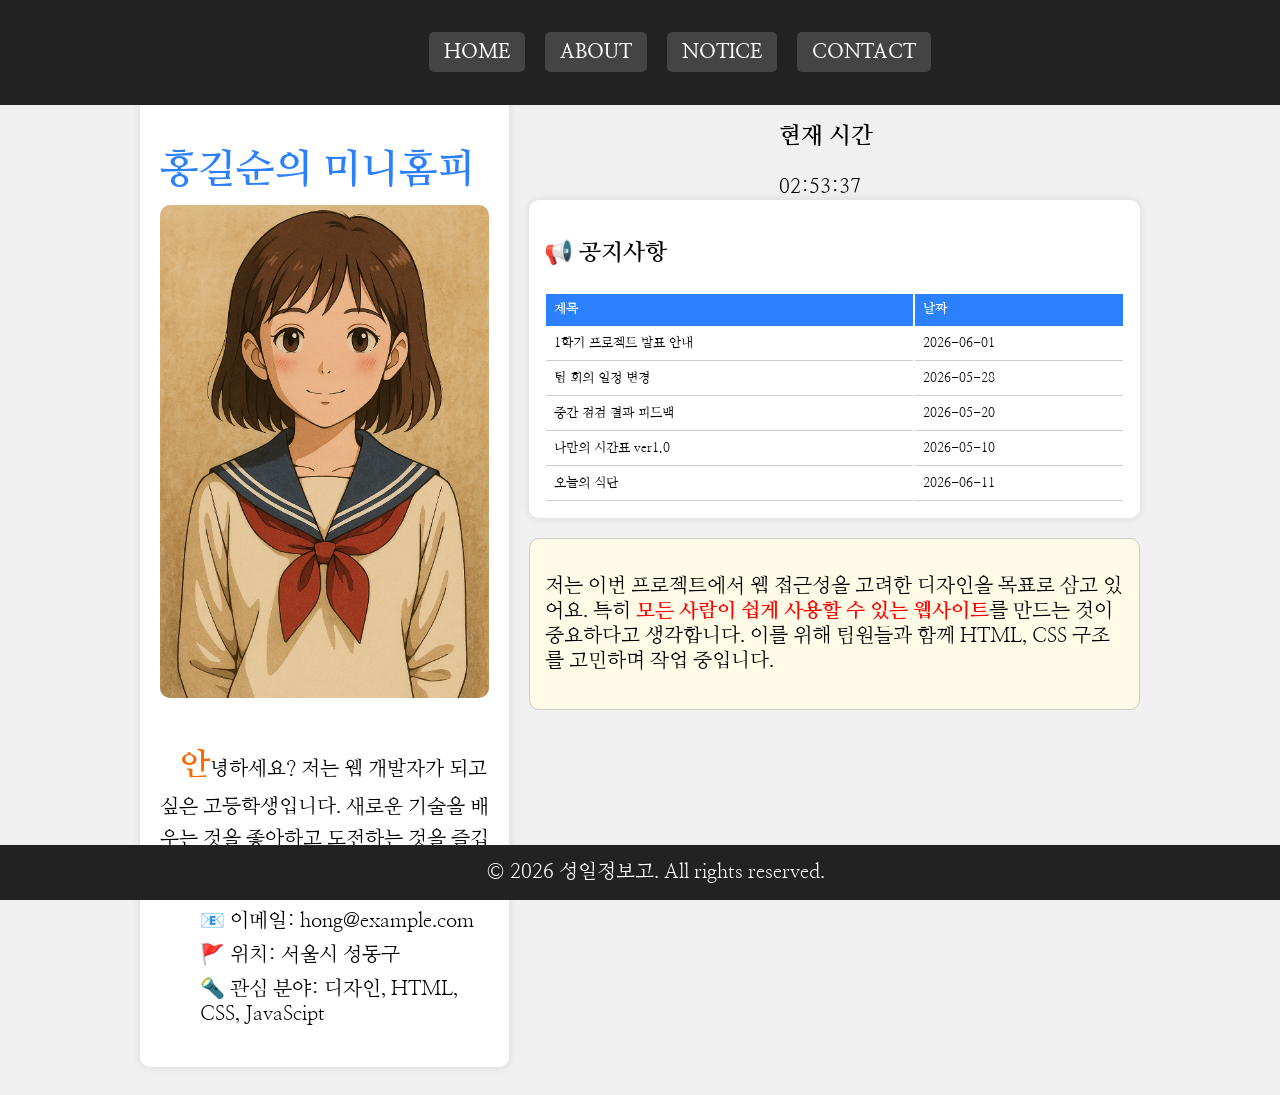
<file: index.html>
<!DOCTYPE html>
<html lang="ko">
<head>
    <meta charset="UTF-8">
    <meta name="viewport" content="width=device-width, initial-scale=1.0">
    <title>홍길순의 미니홈피</title>
    <link rel="stylesheet" href="style.css">
</head>
<body>
    <!-- 고정 메뉴 -->
    <header id="header">
        <ul>
            <li><a href="#">HOME</a></li>
            <li><a href="#">ABOUT</a></li>
            <li><a href="#">NOTICE</a></li>
            <li><a href="#">CONTACT</a></li>
        </ul>
    </header>

    <!-- 메인 영역 -->
    <div id="container">
        <!-- 프로필 -->
        <div class="profile">
            <h1>홍길순의 미니홈피</h1>
            <h2>홍길순, 웹개발자</h2>
            <img src="images/profile.png" alt="프로필 이미지">
            <p>
                안녕하세요? 저는 웹 개발자가 되고 싶은 고등학생입니다.
                새로운 기술을 배우는 것을 좋아하고 도전하는 것을 즐깁니다.
            </p>
            <ul>
                <li>📧 이메일: hong@example.com</li>
                <li>🚩 위치: 서울시 성동구</li>
                <li>🔦 관심 분야: 디자인, HTML, CSS, JavaScipt</li>
            </ul>
        </div>

        <!-- 공지사항 + 본문 -->
        <div class="notice">
            <div class="clock-container">
                        <h3 class="clock-title">현재 시간</h3>
                        <div id="digital-clock">00:00:00</div>
                    </div>
                    <script>
                    // 여기는 시간 코드
                const updateClock = () => {
                const now = new Date();

                let hours = now.getHours();
                let minutes = now.getMinutes();
                let secondes = now.getSeconds();

                if (hours < 10) hours = '0' + hours;
                if (minutes < 10) minutes = '0' + minutes;
                if (secondes < 10) secondes = '0' + secondes;

                document.querySelector('#digital-clock').textContent = `${hours}:${minutes}:${secondes}`;
                }

                // 시계 무한 반복 타이머 등록
                setInterval(updateClock, 1000);
                updateClock();
                </script>
            <div class="table-box">
                <h3 style="display: in;">📢 공지사항</h3>
                <table>
                    <tr>
                        <th>제목</th>
                        <th>날짜</th>
                    </tr>
                    <tr>
                        <td>1학기 프로젝트 발표 안내</td>
                        <td>2026-06-01</td>
                    </tr>
                    <tr>
                        <td>팀 회의 일정 변경</td>
                        <td>2026-05-28</td>
                    </tr>
                    <tr>
                        <td>중간 점검 결과 피드백</td>
                        <td>2026-05-20</td>
                    </tr>
                    <tr>
                        <td><a href="timetable.html">나만의 시간표 ver1.0</a></td>
                        <td>2026-05-10</td>
                    </tr>
                    <tr>
                        <td><a href="food.html">오늘의 식단</a></td>
                        <td>2026-06-11</td>
                    </tr>
                    
                </table>
            </div>

            <div class="content">
                <p>
                    저는 이번 프로젝트에서 웹 접근성을 고려한 디자인을 목표로
                    삼고 있어요. 특히 <span>모든 사람이 쉽게 사용할 수 있는
                    웹사이트</span>를 만드는 것이 중요하다고 생각합니다.
                    이를 위해 팀원들과 함께 HTML, CSS 구조를 고민하며 작업 중입니다.
                </p>
            </div>
        </div>
    </div>

    <footer id="footer">
        <address>&copy; 2026 성일정보고. All rights reserved.</address>
    </footer>
</body>
</html>
</file>
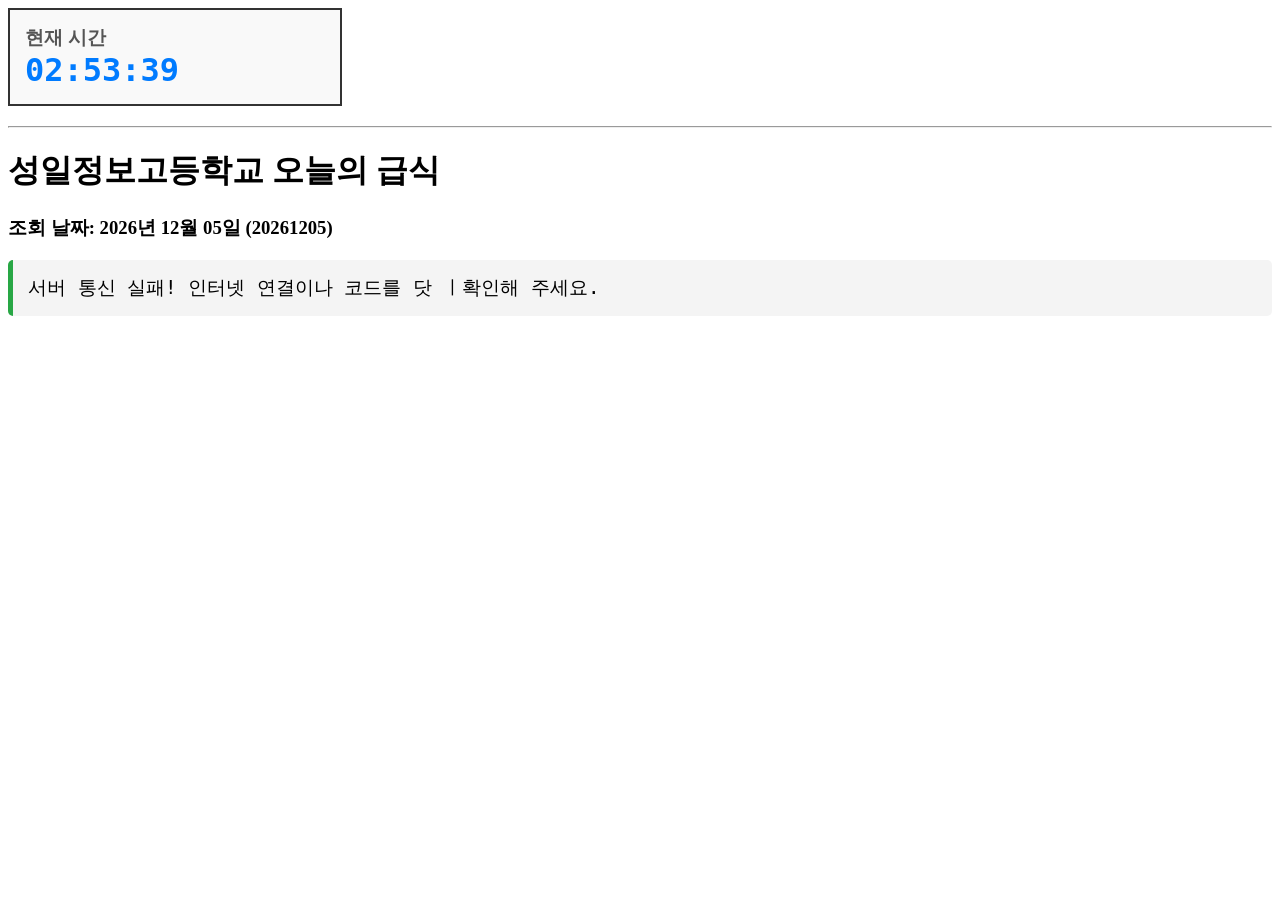
<file: food.html>
<!DOCTYPE html>
<html lang="ko">
<head>
    <meta charset="UTF-8">
    <meta name="viewport" content="width=device-width, initial-scale=1.0">
    <title>성일정보고등학교 오늘의 급식</title>
    <style>
        .clock-container {
            border: 2px solid #333;
            padding: 15px;
            width: 300px;
            background-color: #f9f9f9;
            margin-bottom: 20px;
        }

        .clock-title {
            margin: 0;
            color: #555;
        }

        #digital-clock {
            font-size: 2rem;
            font-weight: bold;
            color: #007bff;
            font-family: monospace;
        }
       
        #meal-box {
            font-size: 1.2rem;
            background-color: #f4f4f4;
            padding: 15px;
            border-radius: 5px;
            border-left: 5px solid #28a745;
        }
    </style>
</head>
<body>

    <div class="clock-container">
        <h3 class="clock-title">현재 시간</h3>
        <div id="digital-clock">00:00:00</div>
    </div>

    <hr>

    <h1>성일정보고등학교 오늘의 급식</h1>
    <h3 id="data-display">조회 중...</h3>
    <pre id="meal-box">급식을 실시간으로 불러오는 중입니다...</pre>

    <script>
        // 여기는 시간 코드
        const updateClock = () => {
            const now = new Date();

            let hours = now.getHours();
            let minutes = now.getMinutes();
            let secondes = now.getSeconds();

            if (hours < 10) hours = '0' + hours;
            if (minutes < 10) minutes = '0' + minutes;
            if (secondes < 10) secondes = '0' + secondes;

            document.querySelector('#digital-clock').textContent = `${hours}:${minutes}:${secondes}`;
        }

        // 시계 무한 반복 타이머 등록
        setInterval(updateClock, 1000);
        updateClock();

        // 여기부터는 급식 코드
        const today = new Date();
        const year = today.getFullYear();

        let month = today.getMonth() + 1;
        if (month < 10) {
            month = '0' + month;
        }

        let date = today.getDate();
        if (date < 10) {
            date = '0' + date;
        }

        const todayString = `${year}${month}${date}`;

        document.querySelector('#data-display').textContent = `조회 날짜: ${year}년 ${month}월 ${date}일 (${todayString})`;

        const getTodayMeal = async () => {
            const myApiKey = "85e4670afcdc497cb38ba540efeed255";
            const officeCode = "J10";
            const schoolCode = "7530591";

            const url = `https://open.neis.go.kr/hub/mealServiceDietInfo?KEY=${myApiKey}&Type=json&ATPT_OFCDC_SC_CODE=${officeCode}&SD_SCHUL_CODE=${schoolCode}&MLSV_YMD=${todayString}`;

            try {
                const response = await fetch(url);
                const data = await response.json();

                if (data.mealServiceDietInfo) {
                    const mealRow = data.mealServiceDietInfo[1].row[0];
                    const cleanMenu = mealRow.DDISH_NM.replace(/<br\/>/g, '\n');
                    const calories = mealRow.CAL_INFO;

                    document.querySelector('#meal-box').textContent = `${cleanMenu}\n\n[총 칼로리: ${calories}]`;
                } else {
                    document.querySelector('#meal-box').textContent = '오늘 일자에는 급식 정보가 없습니다. (주말 또는 공휴일)';
                }
            } catch (error) {
                document.querySelector('#meal-box').textContent = '서버 통신 실패! 인터넷 연결이나 코드를 닷 ㅣ확인해 주세요.';
                console.error('비동기 통신 에러 로그: ', error);
            }
        };
       
        document.addEventListener('DOMContentLoaded', getTodayMeal);
    </script>
</body>
</html>
</file>
<file: style.css>
@import url('https://fonts.googleapis.com/css2?family=Nanum+Myeongjo&display=swap');
ul, li { list-style: none; }
a { text-decoration: none; color: #000; }

body {
    font-family: "Nanum Myeongjo", serif;
    font-size: 20px;
    background-color: #f0f0f0;
    padding-top: 70px;
}

#header {
    position: fixed;
    top: 0;
    left: 0;
    width: 100%;
    background-color: #222;
    padding: 20px;
    z-index: 999;
}
#header ul {
    display: flex;
    justify-content: center;
    gap: 20px;
}
#header li a {
    padding: 10px 15px;
    background-color: #444;
    border-radius: 5px;
    color: #fff;
    font-weight: bold;
    transition: all 0.6s;
}
#header li a:hover {
    background-color: #2a80ff;
}

/* 메인구조 */
#container {
    display: flex;
    max-width: 1000px;
    margin: 0 auto;
    padding: 20px;
    gap: 20px;
}

/* 왼쪽 프로필 */
.profile {
    width: 35%;
    background-color: #fff;
    padding: 20px;
    border-radius: 10px;
    box-shadow: 0 0 8px rgba(0, 0, 0, 0.1);
}
.profile h1 {
    color: #2a80ff;
    margin-bottom: 10px;
}
.profile h2 {
    font-size: 0;
    position: absolute;
    left: -9999px;
}
.profile img {
    width: 100%;
    border-radius: 10px;
    margin-bottom: 15px;
}
.profile p {
    text-indent: 20px;
    line-height: 1.6;
    border-bottom: 1px dashed #ccc;
    margin-bottom: 10px;
}
.profile p::first-letter {
    font-size: 160%;
    color: #ff6600;
    font-weight: bold;
}
.profile ul li {
    margin: 8px 0;
}
.notice {
    width: 65%;
}
.clock-container{
    
    margin-left : 250px;
}
.notice .table-box {
    background-color: #fff;
    padding: 15px;
    border-radius: 10px;
    box-shadow: 0 0 8px rgba(0, 0, 0, 0.1);
}
.notice table {
    width: 100%;
    font-size: 13px;
}
.notice th {
    background-color: #2a80ff;
    color: #fff;
    padding: 8px;
    text-align: left;
}
.notice td{
    padding: 8px;
    border-bottom: 1px solid #ccc;
}
.notice tr:hover {
    background-color: #f0f8ff;
}

.content {
    margin-top: 20px;
    padding: 15px;
    background-color: #fffbe7;
    border-radius: 10px;
    border: 1px solid #ccc;
    max-height: 150px;
    overflow: auto;
}
.content span {
    color: red;
    font-weight: bold;
}

footer {
    position: fixed;
    width: 100%;
    left: 0;
    bottom: 0;
    padding: 15px;
    background-color: #222;
    color: #fff;
    text-align: center;
}
address {
    font-style: normal;
}
</file>
